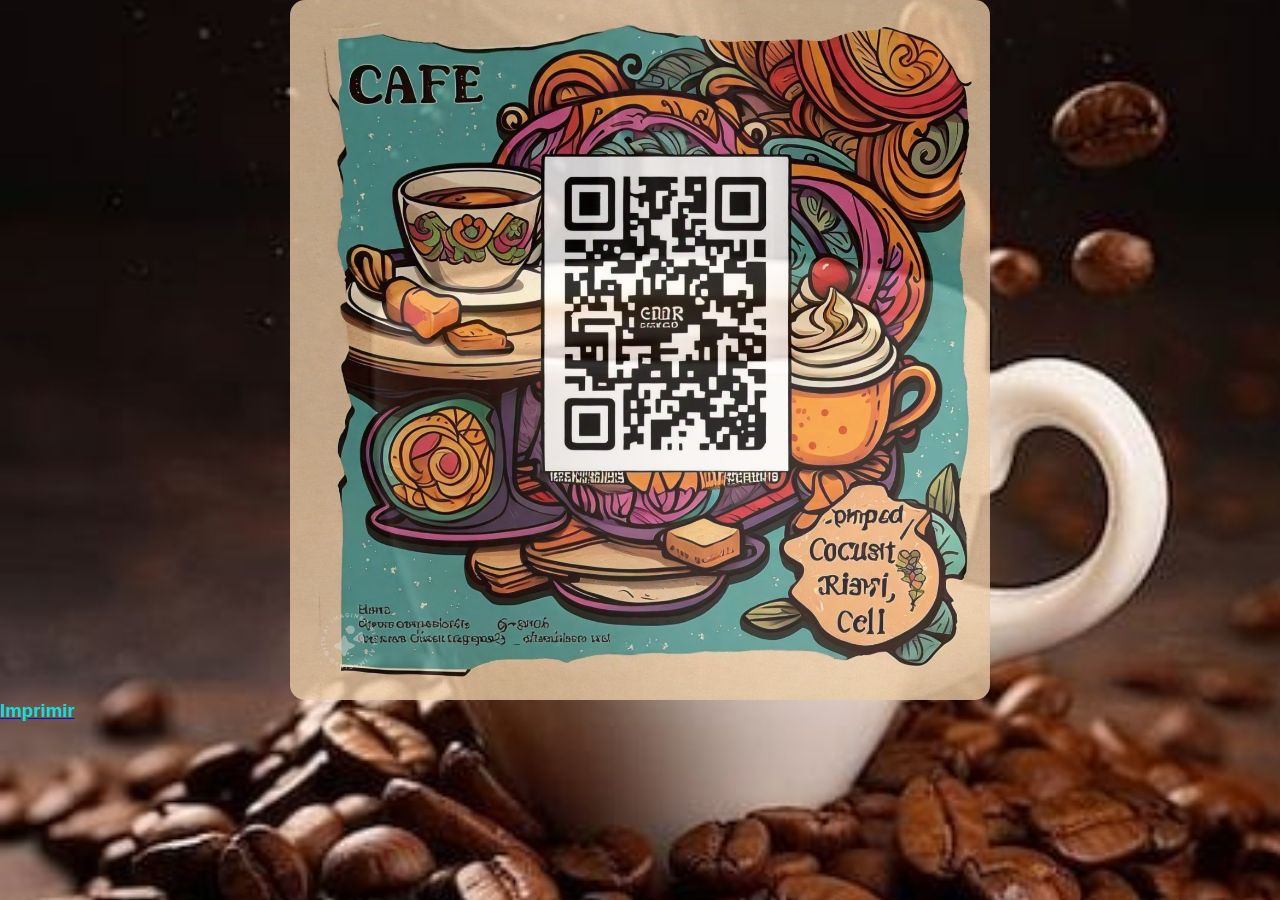
<file: cupon.html>
<!DOCTYPE html>
<html lang="es">
<head>
    <meta charset="utf-8">
    <meta name="viewport" content="width=device-width, initial-scale=1">
    <link rel="stylesheet" type="text/css" href="css/estilos4.css">
    <title>Cupon de descuento </title>
</head>
<body>



 <img src="img/des.jpg" >

<h3>
    <a href="javascript:print()"> <span style="color: rgb(0, 255, 255);"><span style="font-family: Arial;"> Imprimir </span></span></a></h3>


</body>
</html>
</file>
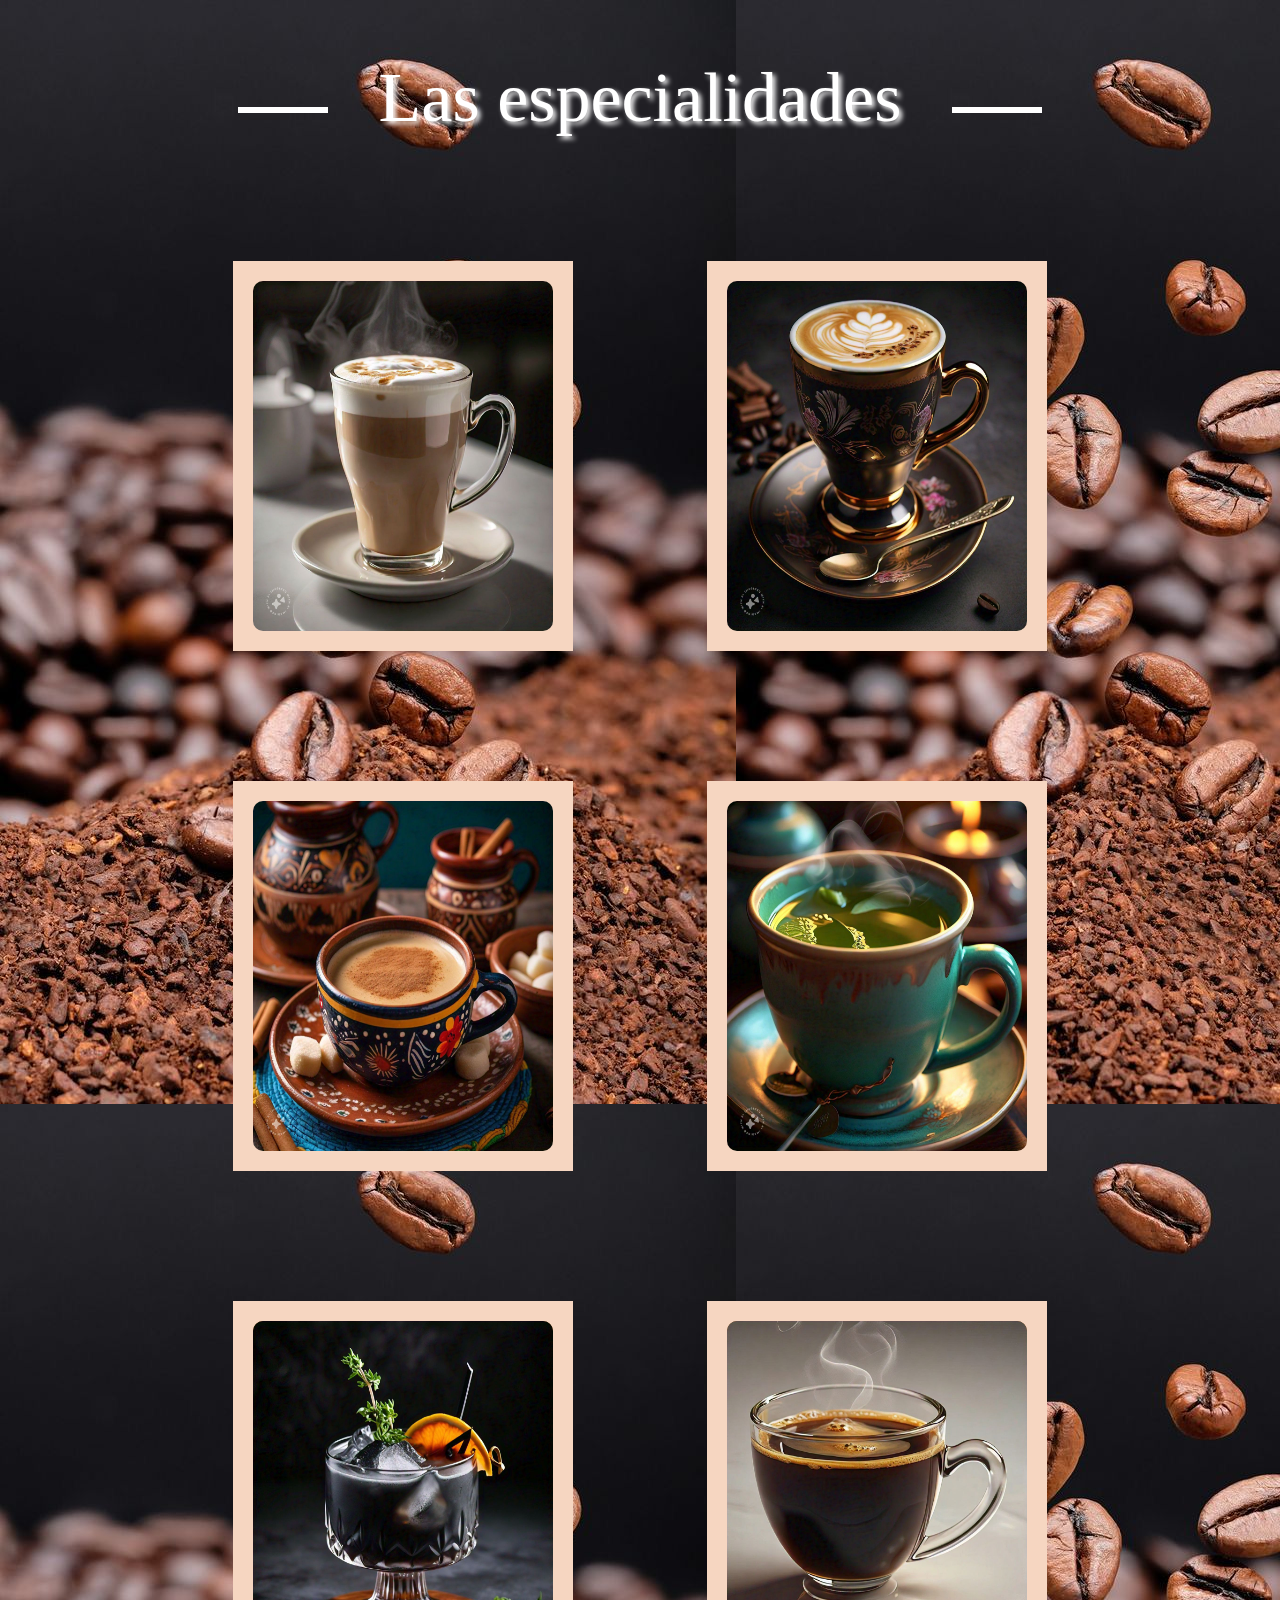
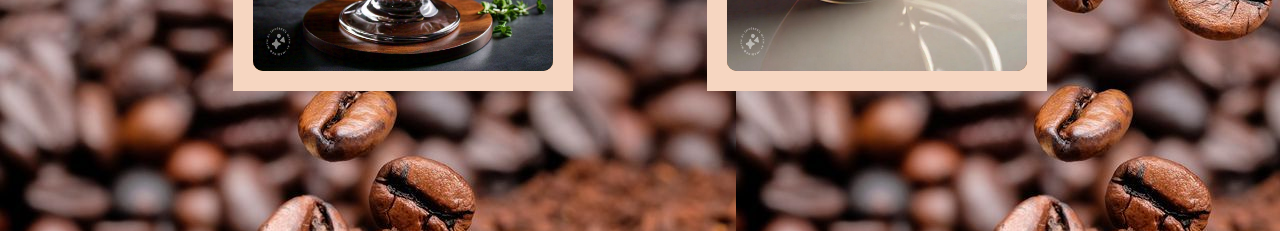
<file: galeria.html>
<!DOCTYPE html>
<html lang="es">
<head>
  <meta charset="utf-8">
  <meta name="viewport" content="width=device-width, initial-scale=1">
  <link rel="stylesheet" type="text/css" href="css/estlios5.css">
  <title>PRODUCTOS</title>
</head>
<body>
  <div class="titulo">
    <h2>Las especialidades</h2>
  </div>
  <!--Principal-->
  <div class="contenedor principal">
    <div class="contenedor_tarjeta">
      <a href="#1">
        <figure>
          <img src="img/m.jpg" class="frontal" alt="Moka Blanco">
          <figcaption class="trasera">
            <h1>Moka blanco</h1>
            <hr>
            <p>Un Moka blanco clásico: espuma cremosa, aroma seductor y un sabor suave que despierta tus sentidos, calma tu alma y comienza tu día con un toque de perfección y una sonrisa en tu rostro. </p>
          </figcaption>
        </figure>
      </a>
    </div>
     <div class="contenedor_tarjeta">
      <a href="#2">
        <figure>
          <img src="img/mkt.jpg" class="frontal" alt="Moka">
          <figcaption class="trasera">
            <h1> Moka </h1>
            <hr>
            <p>Un clásico con un toque de elegancia. Nuestro Mocka Normal combina el sabor intenso del café con la suavidad de la leche, creando un equilibrio perfecto para cualquier momento del día.</p>
          </figcaption>
        </figure>
      </a>
    </div>
     <div class="contenedor_tarjeta">
      <a href="#3">
        <figure>
          <img src="img/cao.jpg" class="frontal" alt="café de olla">
          <figcaption class="trasera">
            <h1>Café de olla</h1>
            <hr>
            <p>Descubre el sabor de nuestro Café de Olla , una deliciosa mezcla de café recién molido, canela y piloncillo, cuidadosamente preparado para resaltar cada uno de sus aromas y sabores.</p>
          </figcaption>
        </figure>
      </a>
    </div>
     <div class="contenedor_tarjeta">
      <a href="#4">
        <figure>
          <img src="img/tv.jpg" class="frontal" alt="Te Verde">
          <figcaption class="trasera">
            <h1> Te Verde </h1>
            <hr>
            <p>Despierta tus sentidos con nuestro Te Verde, una mezcla perfecta de frescura y tranquilidad.</p>
          </figcaption>
        </figure>
      </a>
    </div>
     <div class="contenedor_tarjeta">
      <a href="#5">
        <figure>
          <img src="img/tn.jpg" class="frontal" alt="Te Negro">
          <figcaption class="trasera">
            <h1> Te Negro</h1>
            <hr>
            <p>Disfruta del sabor intenso y rico de nuestro Te Negro, perfecto para cualquier momento del día.</p>
          </figcaption>
        </figure>
      </a>
    </div>
     <div class="contenedor_tarjeta">
      <a href="#6">
        <figure>
          <img src="img/caam.jpg" class="frontal" alt="Café Americano">
          <figcaption class="trasera">
            <h1> Café Americano</h1>
            <hr>
            <p>Un clásico revitalizante: nuestro Café Americano es una mezcla perfecta de sabor y energía para empezar tu día.</p>
          </figcaption>
        </figure>
      </a>
    </div>
  </div>
</body>
</html>
</file>
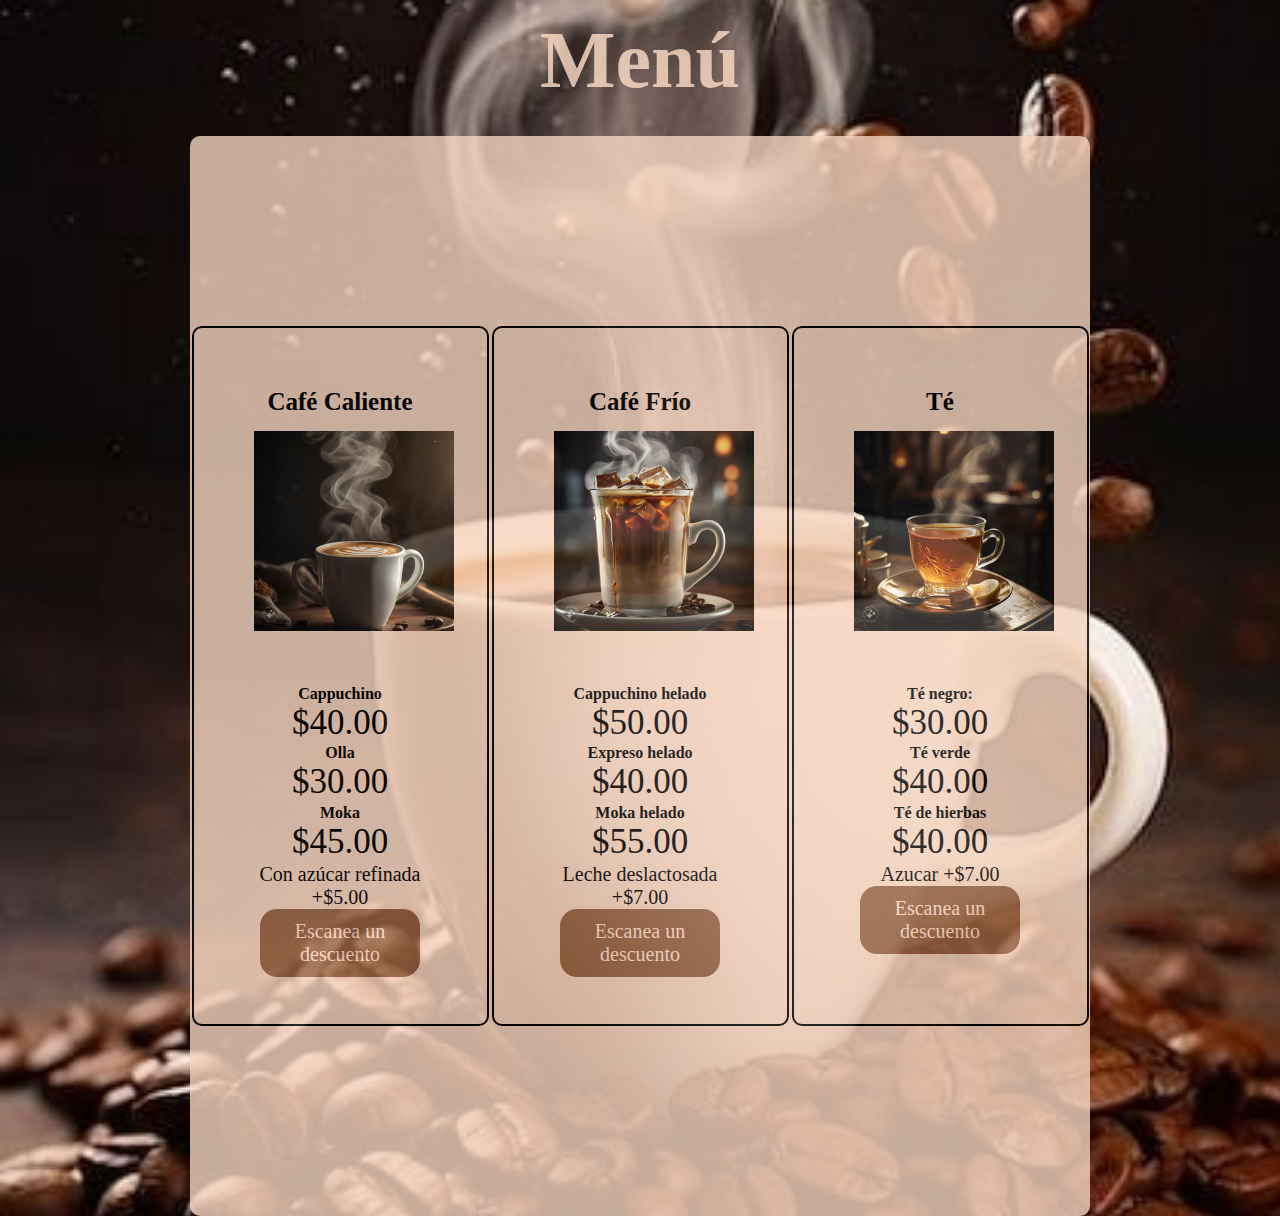
<file: menu.html>
<!DOCTYPE html>
<html>
<head>
	<meta charset="utf-8">
	<meta name="viewport" content="width=device-width, initial-scale=1">
	<link rel="stylesheet"type-=text/css href=css/estilos2.css>
	<title>Cafe Gabo's Menu </title>
	
</head>
<body>
<div
  <div class="title_body">
			<h1>Menú</h1>
		</div>
	<div class="content">
		<!--Tabla Uno-->
		<div class="table">
			<h2>Café Caliente</h2>
			<img src="img/10.jpg" alt="Capuccino">
			
				<h4>Cappuchino</h4>
					<sup>$40.00</sup>
				<h4>Olla</h4>
					<sup>$30.00</sup>
				<h4>Moka</h4>
					<sup>$45.00</sup>
				<p>Con azúcar refinada +$5.00</p>

	<a href="cupon.html" target="_blank" class="boton">Escanea un descuento </a>
		</div>
		<!--Tabla Dos-->
		<div class="table hover">
			<h2>Café Frío  </h2>
			<img src="img/9.jpg" alt="Capuccino">
			
				<h4>Cappuchino helado</h4>
					<sup>$50.00</sup>
				<h4>Expreso helado</h4>
					<sup>$40.00</sup>
				<h4>Moka helado</h4>
					<sup>$55.00</sup>
				<p>Leche deslactosada +$7.00</p>
			
				<a href="cupon.html" target="_blank" class="boton">Escanea un descuento </a>
		</div>
		<!--Tabla Tres-->
		<div class="table final">
			<h2>Té </h2>
			<img src="img/11.jpg" alt="Capuccino">
			
				<h4>Té negro:
</h4>
					<sup>$30.00</sup>
				<h4>Té verde</h4>
					<sup>$40.00</sup>
				<h4> Té de hierbas
</h4>
					<sup>$40.00</sup>
				<p>Azucar +$7.00</p>
					<a href="cupon.html" target="_blank" class="boton">Escanea un descuento </a>
		</div>
	</div>

</div>
</body>
<html>
</file>
<file: css/estilos4.css>
*{
	margin: 0;
	padding: 0;
	box-sizing: border-box;
}
body {

	  background-image: url("../img/5.jpg");
    background-size: cover; /* Opcional: ajusta la imagen para cubrir todo el elemento */
    background-position: center; /* Opcional: centra la imagen en el elemento */
    opacity: 80%;
}

img {
  height: 700px;
  border-radius: 15px;
  width: 700px;
  margin: auto;
  display: block;


 700px;

}
</file>
<file: css/estlios5.css>
{
  margin: 0;
  padding: 0;
  box-sizing: border-box;
}

body{

  background-image: url(../img/fnd.jpg);
  font-family: Comic Sans Nef;
  text-align: center;
  color: #000000;


}
  
a{
  text-decoration: none;
}
.contenedor-principal{
  max-width: 1300px;
  max-height: 1300px;
  margin:80px auto;
  display: flex;
  flex-direction: row;
  flex-wrap: wrap;
  justify-content: center;
  background-color: rgba(246, 214, 193, 0.5); 
}

.contenedor_tarjeta{
margin: 65px;
display:inline-block;

}
.contenedor_tarjeta:hover figure{
transform:perspective(600px) rotateY(180deg);

}
.contenedor_tarjeta:hover figure img {
  filter:blur(2.5px);

}

figure{
  background-color: #f6d6c1;
  width: 300px;
  height: 350px;
  margin: 0;
  position:relative;
  transition:all ease 0.8s;
  transform-style: preserve-3d;
  transform:perspective(600px) rotateY(0deg);
  padding: 20px;
  display: flex; 
  flex-direction: column; 
  justify-content: center; 
  align-items: center; 

}

.frontal,
.trasera{
width: 100%;
height: 100%;
border-radius: 10px;
/*backface-visibility:hidden;*/
}
 .frontal{
  display: block;
  background: #844e11;

}

 .trasera{
position: absolute;
top:0px;
padding: 70px;
color:#f6d6c1;
transform:perspective(600px) rotateY(180deg);
backface-visibility:hidden;


}

 .trasera p {
  font-size: 17px;
  font-weight: 17;
  color:#ffffff;
  font-family: Bernard MT Condensed;
  text-shadow: 1px 4px 21px rgba(246, 214, 193, 0.5);
}

.trasera h1{
  font-weight: 700;
  font-size: 34px;
  color: #844e11;

}
h2::after, h2::before{
  content: '';
  position:absolute;
  width: 90px;
  height: 6px;
  background-color: currentColor;
  top:0.7em;
  transform: scale(1.0);
  transition: all 0.6s ease-in;

}


h2:hover::after, h2:hover::before{
  transform: scale(0.1);
}

h2::after{
  left:230px;
}

h2::before{
  right: 230px;
}
h2 {
    font-size: 70px; 
    font-weight: 70; 
    text-shadow: 3px 3px 5px ; 
    position: relative;
}
.titulo{
  color: #ffffff;
}
</file>
